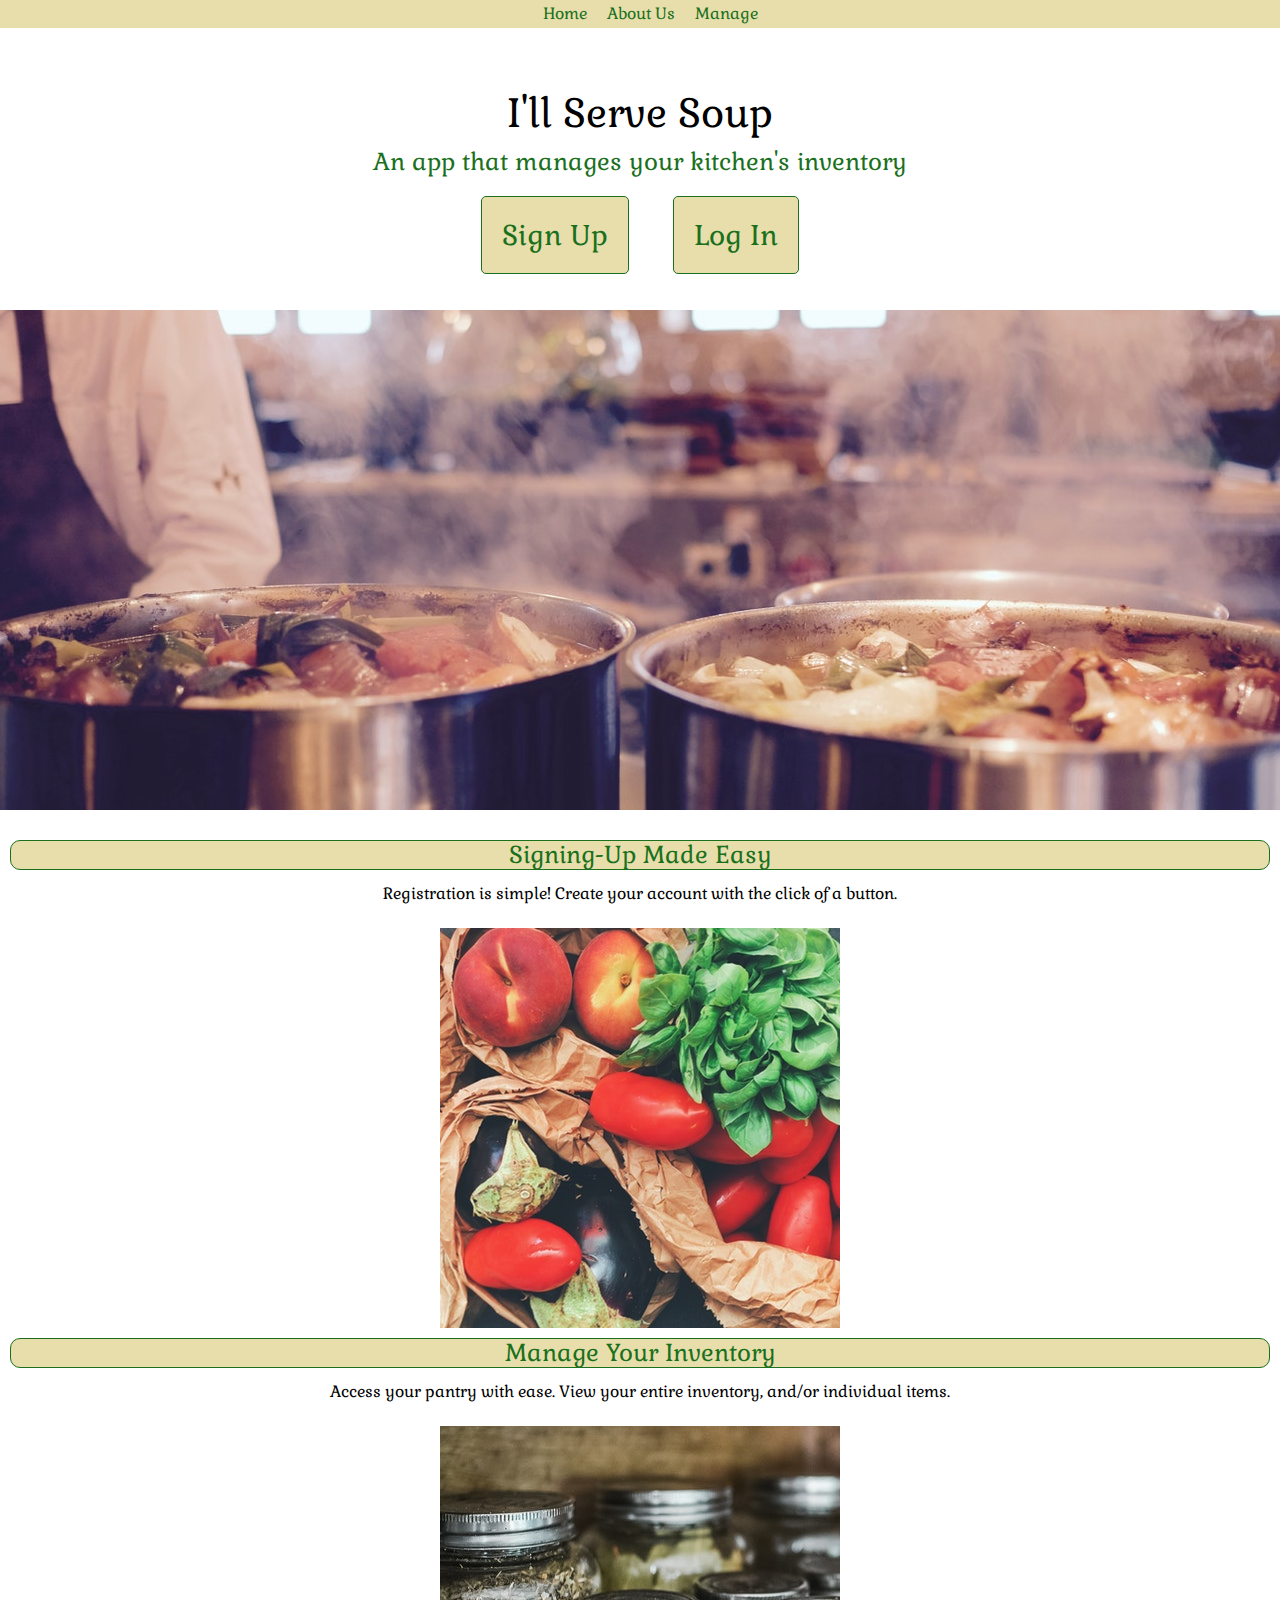
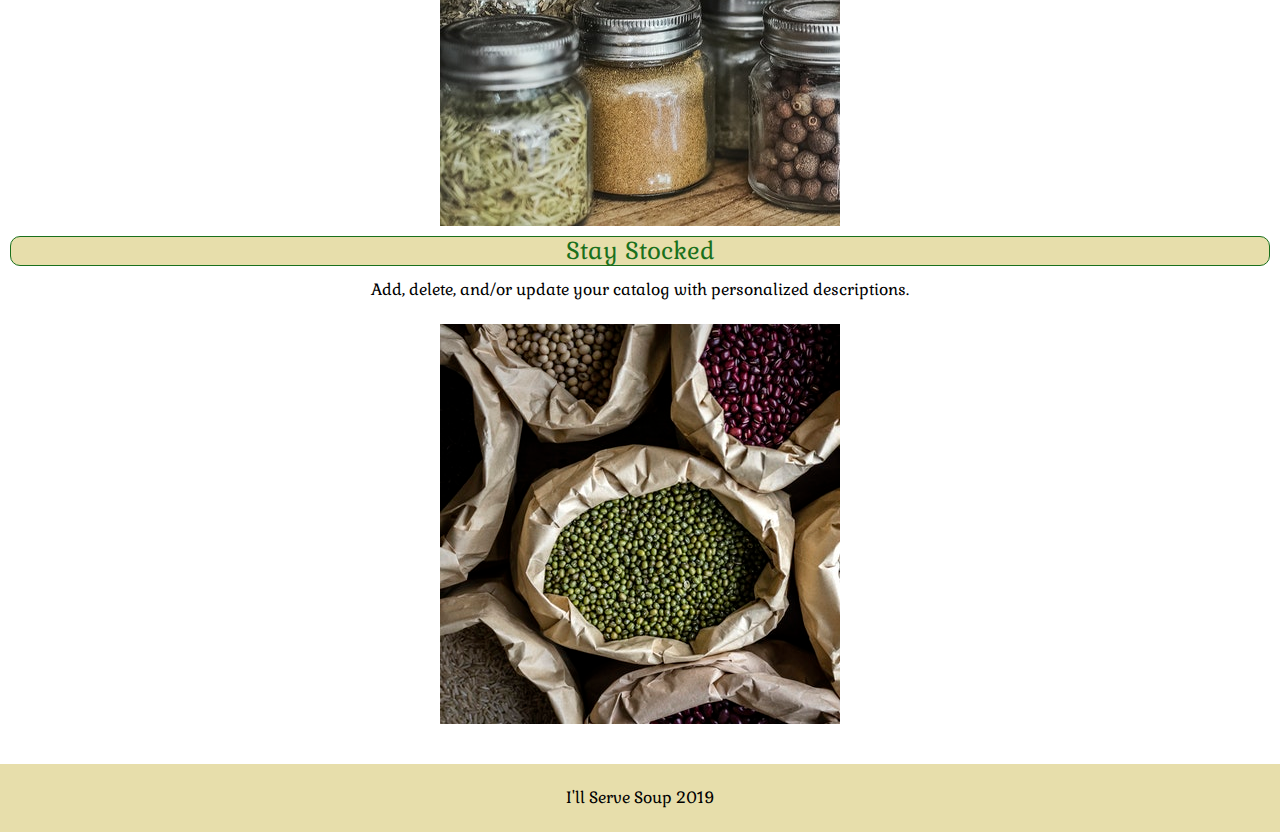
<file: index.html>
<html>
    <head>
        <meta charset="utf-8" />
        <title>I'll Serve Soup</title>
        <meta name="viewport" content="width=device-width, initial-scale=1, user-scalable=no" />
        <link rel="stylesheet" href="https://use.fontawesome.com/releases/v5.7.2/css/all.css" integrity="sha384-fnmOCqbTlWIlj8LyTjo7mOUStjsKC4pOpQbqyi7RrhN7udi9RwhKkMHpvLbHG9Sr" crossorigin="anonymous">
        <link href="https://fonts.googleapis.com/css?family=Gabriela" rel="stylesheet">
        <script src="components\carousel\carousel.js" async></script>
        <script src="components\carousel\dropdown.js" async></script>
        <link rel="stylesheet" href="./css/index.css" />
    </head>
    </body>
        <div id="container"> <!-- CONTAINER ------------------>
            <!--Header-->
            <header>
                <nav>
                    <i class="fas fa-home"></i><a href="index.html">Home</a>
                    <i class="fas fa-question"></i><a href="about.html">About Us</a>
                    <i class="fas fa-utensil-spoon"></i>
                    <div class="dropdown">
                        <div class="dropdownbutton">Manage</div>
                        <div class="dropdowncontent dropdownhidden">
                            <a class="dropdownlink" href="https://stupefied-kowalevski-b933f1.netlify.com/">Sign Up</a> <!--Redirect to Sign Up page-->
                            <a class="dropdownlink" href="https://stupefied-kowalevski-b933f1.netlify.com/">Log In</a> <!--Redirect to Login-->
                        </div>
                    </div>
                </nav>
            </header>
            <!--Banner-->
            <div class="banner-content">
                <h2>I'll Serve Soup</h2>
                <h4>An app that manages your kitchen's inventory</h4>
                <div class="banner-buttons">
                    <button><a href="https://stupefied-kowalevski-b933f1.netlify.com/">Sign Up</a></button>
                    <button><a href="https://stupefied-kowalevski-b933f1.netlify.com/">Log In</a></button>
                </div>
            </div>
            <!--Slideshow-->
            <div class="carousel">
                    <img class="bannerimgs" src="images\boiling.jpeg" />
                    <img class="bannerimgs" src="images\serve.jpeg" />
                    <img class="bannerimgs" src="images\making.jpeg" />
                    <img class="bannerimgs" src="images\jarshelf.jpg" />
            </div>
            <!--Content-->
            <div class="main-content">
                <div class="content">
                    <h4>Signing-Up Made Easy</h4>
                    <p>
                        Registration is simple! Create your account with the click of a button.
                        <img src="images\produce.jpeg">
                    </p>
                </div>
                <div class="content">                    
                    <h4>Manage Your Inventory</h4>
                    <p>
                        Access your pantry with ease. View your entire inventory, and/or individual items.
                        <img src="images\jars.jpeg">
                    </p>
                </div>
                <div class="content">                    
                    <h4>Stay Stocked</h4>
                    <p>
                        Add, delete, and/or update your catalog with personalized descriptions.
                        <img src="images\beans.jpeg">
                    </p>
                </div>
            </div>
            <!--Footer-->
            <footer>
                <p>I'll Serve Soup <i class="far fa-copyright"></i> 2019</p>
            </footer>               
        </div> <!---------------- CONTAINER ------------------>
    <body>
</html>
</file>
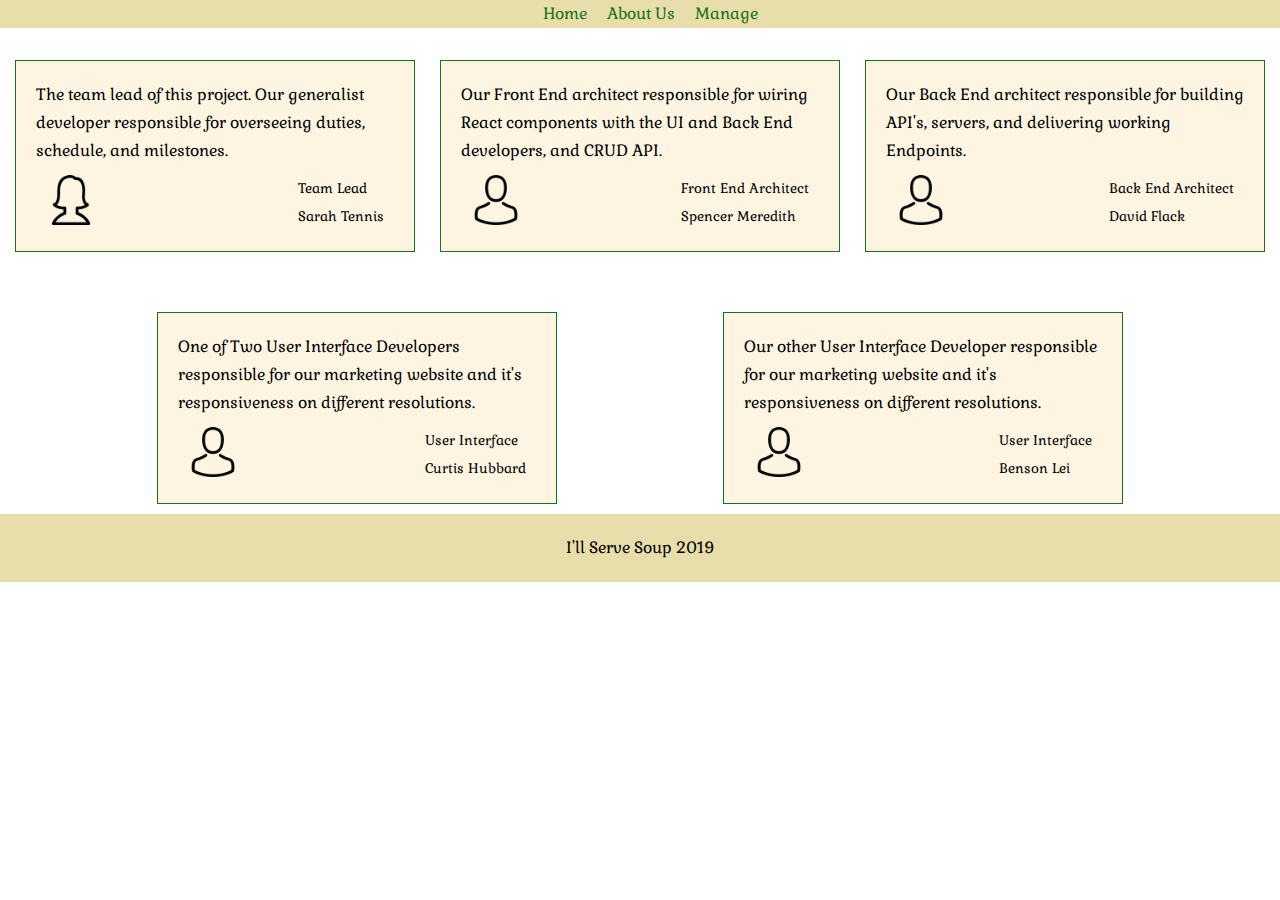
<file: about.html>
<html>
    <head>
        <meta charset="utf-8" />
        <title>Meet the team behind I'll Serve Soup</title>
        <meta name="viewport" content="width=device-width, initial-scale=1, user-scalable=no" />
        <link rel="stylesheet" href="https://use.fontawesome.com/releases/v5.7.2/css/all.css" integrity="sha384-fnmOCqbTlWIlj8LyTjo7mOUStjsKC4pOpQbqyi7RrhN7udi9RwhKkMHpvLbHG9Sr" crossorigin="anonymous">
        <link href="https://fonts.googleapis.com/css?family=Gabriela" rel="stylesheet">
        <script src="components\carousel\dropdown.js" async></script>
        <link rel="stylesheet" href="./css/index.css" />
    </head>
    </body>
        <div id="container"> <!-- CONTAINER ------------------>
            <!--Header-->
            <header>
                <nav>
                    <i class="fas fa-home"></i><a href="index.html">Home</a>
                    <i class="fas fa-question"></i><a href="about.html">About Us</a>
                    <i class="fas fa-utensil-spoon"></i>
                    <div class="dropdown">
                        <div class="dropdownbutton">Manage</div>
                        <div class="dropdowncontent dropdownhidden">
                            <a class="dropdownlink" href="https://stupefied-kowalevski-b933f1.netlify.com/">Sign Up</a>
                            <a class="dropdownlink" href="https://stupefied-kowalevski-b933f1.netlify.com/">Log In</a>
                        </div>
                    </div>
                </nav>
            </header>
            <!--Content-->
            <div class="box-container">
                <div class="boxes">
                    <div class="description">The team lead of this project. Our generalist developer responsible for overseeing duties, schedule, and milestones.</div>
                    <div class="detail">
                        <div class="profile">
                            <img src="images\favatar.png">
                        </div>
                        <p>Team Lead<br> Sarah Tennis <a href="https://github.com/sarahtennis"><i class="fab fa-github"></i></a></p>
                    </div>
                </div>
                <div class="boxes">
                    <div class="description">Our Front End architect responsible for wiring React components with the UI and Back End developers, and CRUD API.</div>
                    <div class="detail">
                        <div class="profile">
                            <img src="images\mavatar.png">
                    </div>
                        <p>Front End Architect<br> Spencer Meredith <a href="https://github.com/Spencer-M24"><i class="fab fa-github"></i></a></p>
                    </div>
                </div>
                <div class="boxes">
                    <div class="description">Our Back End architect responsible for building API's, servers, and delivering working Endpoints.</div>
                   <div class="detail">
                        <div class="profile">
                            <img src="images\mavatar.png">
                        </div>
                        <p>Back End Architect<br> David Flack <a href="https://github.com/Zooheck"><i class="fab fa-github"></i></a></p>
                    </div>
                </div>
                <div class="boxes">
                    <div class="description">One of Two User Interface Developers responsible for our marketing website and it's responsiveness on different resolutions.</div>
                    <div class="detail">
                        <div class="profile">
                            <img src="images\mavatar.png">
                        </div>
                        <p>User Interface<br> Curtis Hubbard <a href="https://github.com/Chubbard022"><i class="fab fa-github"></i></a></p>
                    </div>
                </div>
                <div class="boxes">
                    <div class="description">Our other User Interface Developer responsible for our marketing website and it's responsiveness on different resolutions.</div>
                    <div class="detail">
                        <div class="profile">
                            <img src="images\mavatar.png">
                        </div>
                        <p>User Interface<br> Benson Lei <a href="https://github.com/jmtblei"><i class="fab fa-github"></i></a></p>
                    </div>
                </div>
            </div>
            <!--Footer-->
            <footer>
                <p>I'll Serve Soup <i class="far fa-copyright"></i> 2019</p>
            </footer>               
        </div> <!---------------- CONTAINER ------------------>
    <body>
</html>
</file>
<file: css/index.css>
/* Header */
header {
  display: flex;
  justify-content: center;
  padding: 20px 0;
  background-color: #E7DEAB;
  position: fixed;
  z-index: 1000000;
  width: 1500px;
}
@media (max-width: 1300px) {
  header {
    width: 100%;
  }
}
@media (max-width: 500px) {
  header {
    width: 100%;
  }
}
header nav {
  display: flex;
  justify-content: center;
  align-items: center;
}
header nav .fas {
  padding: 10px;
}
header nav a {
  color: #1A701C;
}
/*Dropdown */
.dropdown {
  z-index: 2;
  position: relative;
}
.dropdown .dropdownbutton {
  color: #1a701c;
}
.dropdown .dropdownbutton:hover {
  cursor: pointer;
}
.dropdown .dropdowncontent {
  display: flex;
  flex-direction: column;
  align-items: center;
  width: 100%;
  position: absolute;
  background-color: #e7deab;
  border: solid 1px #1a701c;
}
.dropdown .dropdownlink {
  width: 100%;
  text-align: center;
  text-decoration: none;
  color: #1a701c;
  padding: 5px;
}
.dropdown .dropdownlink:hover {
  color: #1a701c;
  background-color: white;
}
.dropdown .dropdownhidden {
  display: none;
}
/* Banner */
.banner-content {
  display: flex;
  flex-direction: column;
  align-items: center;
}
.banner-content h2 {
  font-size: 2.5rem;
  margin: 100px 0 20px;
}
.banner-content h4 {
  text-align: center;
}
.banner-buttons button {
  font-size: 1.75rem;
  margin: 20px;
  padding: 20px;
  border-radius: 5px;
  border: solid 1px #1A701C;
  background-color: #E7DEAB;
  color: #1A701C;
  font-family: 'Gabriela', serif;
}
.banner-buttons button:hover {
  background-color: white;
  cursor: pointer;
}
.banner-buttons button a {
  color: #1A701C;
  font-family: 'Gabriela', serif;
}
/* Carousel */
.carousel {
  width: 100%;
  display: flex;
  justify-content: center;
  align-items: center;
  flex-direction: row;
  height: 500px;
  position: relative;
  overflow: hidden;
  margin-top: 16px;
}
@media (max-width: 500px) {
  .carousel {
    display: none;
  }
}
/* Content */
.main-content {
  display: flex;
  width: 100%;
  margin: 30px auto;
  text-align: center;
  justify-content: center;
}
@media (max-width: 1300px) {
  .main-content {
    flex-direction: column;
  }
}
@media (max-width: 500px) {
  .main-content {
    flex-direction: column;
  }
}
.main-content h4 {
  border: 1px solid #1A701C;
  margin: 0 10px;
  border-radius: 10px;
  background-color: #E7DEAB;
}
.main-content p {
  display: flex;
  flex-direction: column;
  align-items: center;
  padding: 10px;
}
.main-content p img {
  margin-top: 20px;
}
/* Boxes */
.box-container {
  width: 100%;
  display: flex;
  flex-wrap: wrap;
  justify-content: space-evenly;
  margin-bottom: 10px;
}
.box-container .boxes {
  display: flex;
  flex-direction: column;
  border: 1px solid #1A701C;
  background-color: #FDF5E2;
  padding: 20px;
  margin: 60px 10px 0;
  width: 400px;
}
.box-container .boxes .detail {
  display: flex;
  justify-content: space-between;
  padding: 10px 10px 0;
}
.box-container .boxes .detail img {
  width: 50px;
}
.box-container .boxes .detail p {
  font-size: 85%;
}
/* Reset

/* http://meyerweb.com/eric/tools/css/reset/ 
   v2.0 | 20110126
   License: none (public domain)
*/
html,
body,
div,
span,
applet,
object,
iframe,
h1,
h2,
h3,
h4,
h5,
h6,
p,
blockquote,
pre,
a,
abbr,
acronym,
address,
big,
cite,
code,
del,
dfn,
em,
img,
ins,
kbd,
q,
s,
samp,
small,
strike,
strong,
sub,
sup,
tt,
var,
b,
u,
i,
center,
dl,
dt,
dd,
ol,
ul,
li,
fieldset,
form,
label,
legend,
table,
caption,
tbody,
tfoot,
thead,
tr,
th,
td,
article,
aside,
canvas,
details,
embed,
figure,
figcaption,
footer,
header,
hgroup,
menu,
nav,
output,
ruby,
section,
summary,
time,
mark,
audio,
video {
  margin: 0;
  padding: 0;
  border: 0;
  font-size: 100%;
  font: inherit;
  vertical-align: baseline;
}
/* HTML5 display-role reset for older browsers */
article,
aside,
details,
figcaption,
figure,
footer,
header,
hgroup,
menu,
nav,
section {
  display: block;
}
body {
  line-height: 1;
}
ol,
ul {
  list-style: none;
}
blockquote,
q {
  quotes: none;
}
blockquote:before,
blockquote:after,
q:before,
q:after {
  content: '';
  content: none;
}
table {
  border-collapse: collapse;
  border-spacing: 0;
}
* {
  box-sizing: border-box;
}
/* Basic */
body {
  max-width: 1500px;
  width: 100%;
  margin: 0 auto;
  font-family: 'Gabriela', serif;
  line-height: 1.75rem;
}
@media (max-width: 500px) {
  body {
    width: 100%;
    margin: 0 auto;
    font-family: 'Gabriela', serif;
  }
}
h4 {
  font-size: 1.5rem;
  color: #1A701C;
}
a {
  text-decoration: none;
}
/* Footer */
footer {
  display: flex;
  justify-content: center;
  padding: 20px 0;
  background-color: #E7DEAB;
}
</file>
